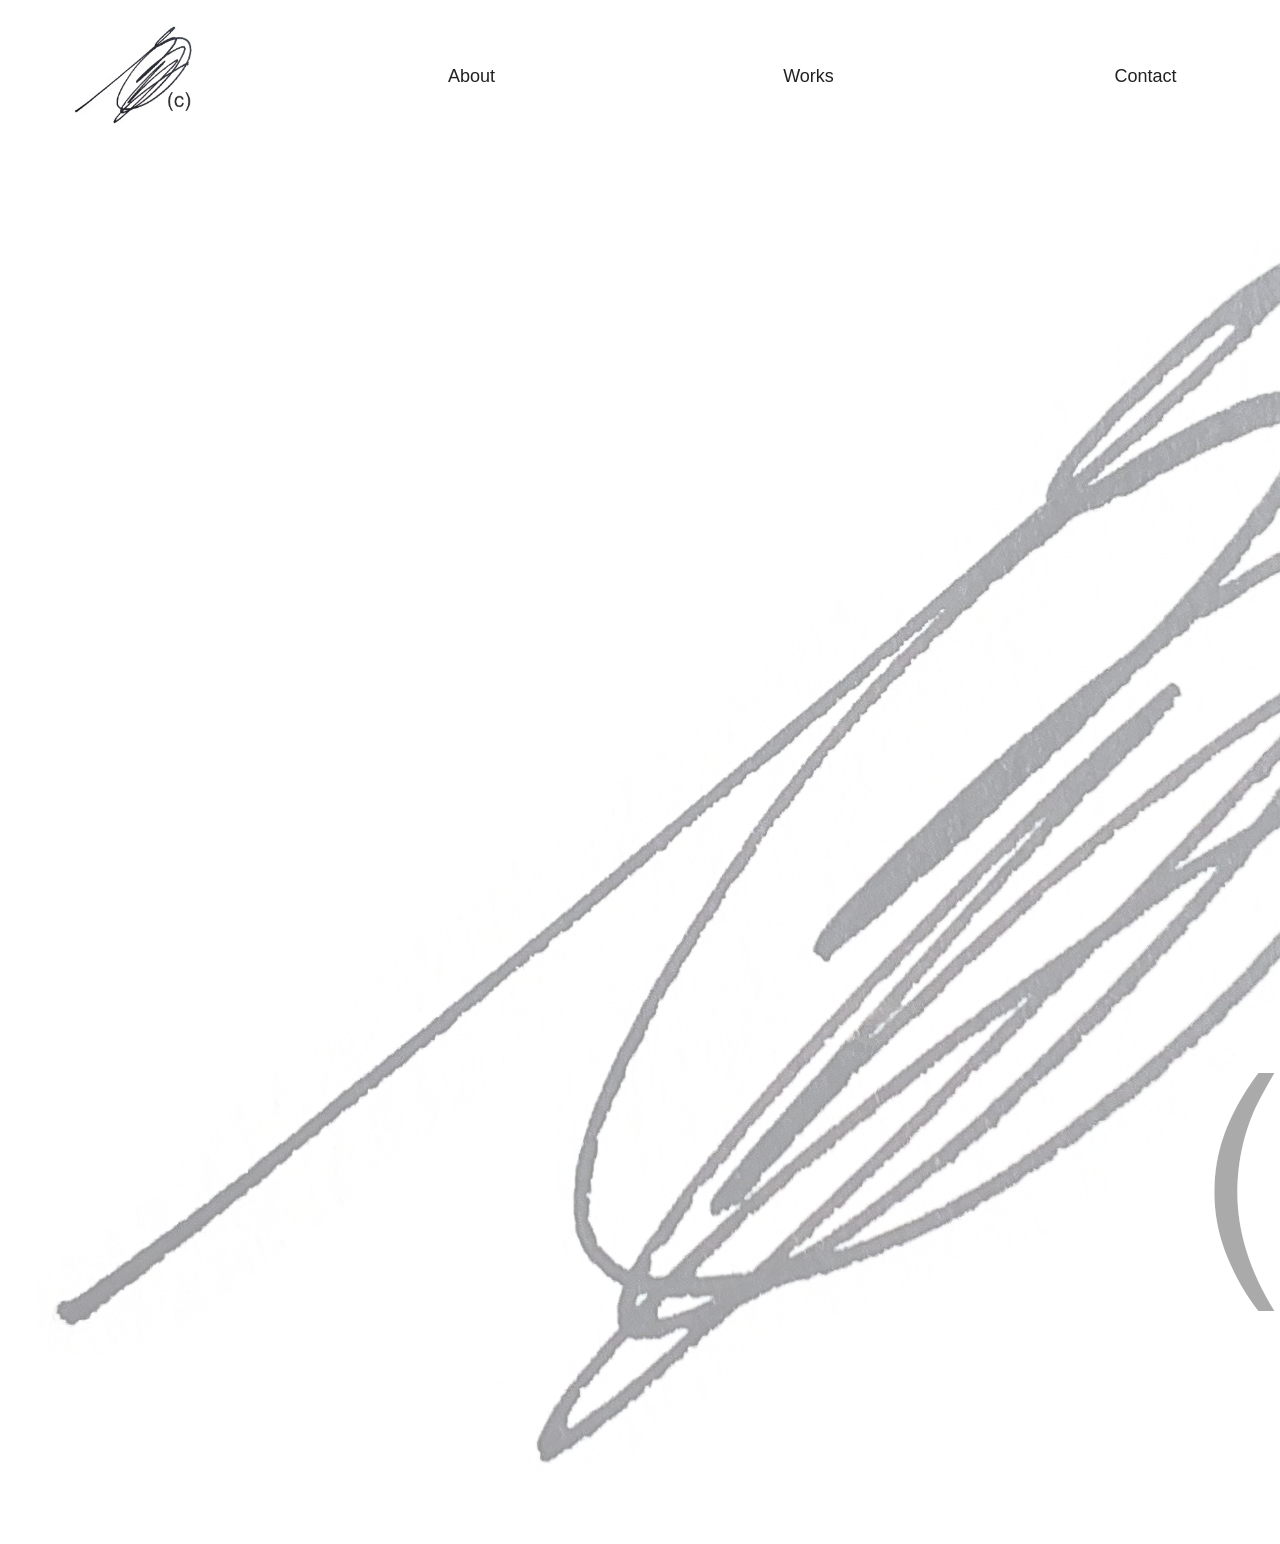
<file: index.html>
<!DOCTYPE html>
<html>

<head>
  <link rel="stylesheet" href="styles.css">
</head>

<ul class="nav">
    <li> <a href=""> <img src="public/signature.png"/> </a></li>
    <li> <a href="about.html">About</a> </li>
    <li> <a href="works.html">Works</a> </li>
    <li> <a href="contact.html">Contact</a> </li>
</ul> 
<div id="map_canvas" style="position:absolute;left:0;right:0;"></div>

</div>
<div>
    <img class="background"src="public/signature.png" />
</div>
</div>

</html>
</file>
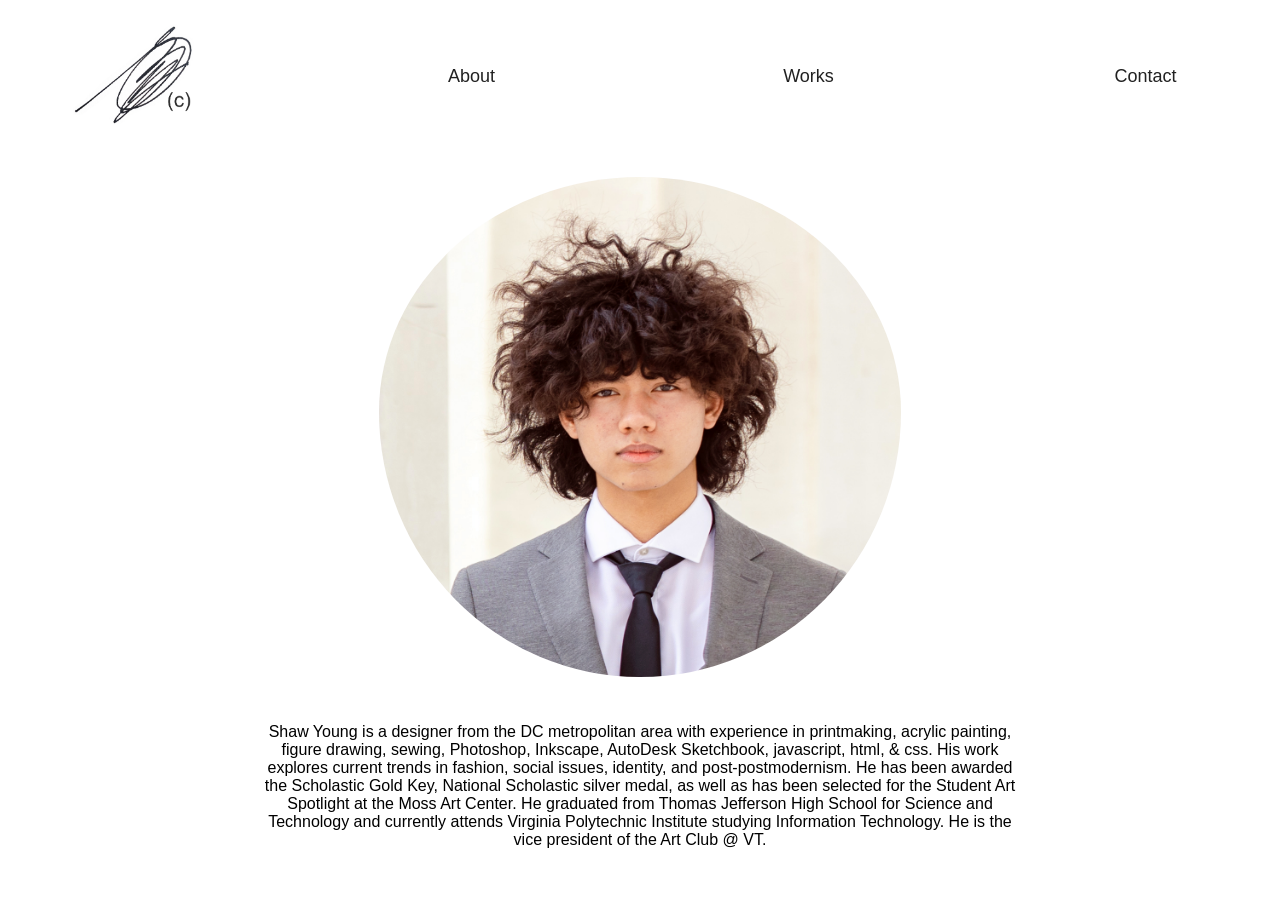
<file: about.html>
<!DOCTYPE html>
<html>

<head>
  <link rel="stylesheet" href="styles.css">
</head>

<ul class="nav">
    <li> <a href="index.html"> <img src="public/signature.png"/> </a></li>
    <li> <a href="">About</a> </li>
    <li> <a href="works.html">Works</a> </li>
    <li> <a href="contact.html">Contact</a> </li>
</ul> 
<div id="map_canvas" style="position:absolute;left:0;right:0;"></div>

</div>
<div >
    <img class="pfp" src="public/selfie_exclamation_mark.jpg" />
</div>

<p class ="intro">
  Shaw Young is a designer from the DC metropolitan area with experience in printmaking, acrylic painting, figure drawing, sewing, Photoshop, Inkscape, AutoDesk Sketchbook, javascript, html, & css.
  His work explores current trends in fashion, social issues, identity, and post-postmodernism.
  He has been awarded the Scholastic Gold Key, National Scholastic silver medal, as well as has been selected for the Student Art Spotlight at the Moss Art Center.
  He graduated from Thomas Jefferson High School for Science and Technology and currently attends Virginia Polytechnic Institute studying Information Technology. 
  He is the vice president of the Art Club @ VT. 

</p>
</div>

</html>
</file>
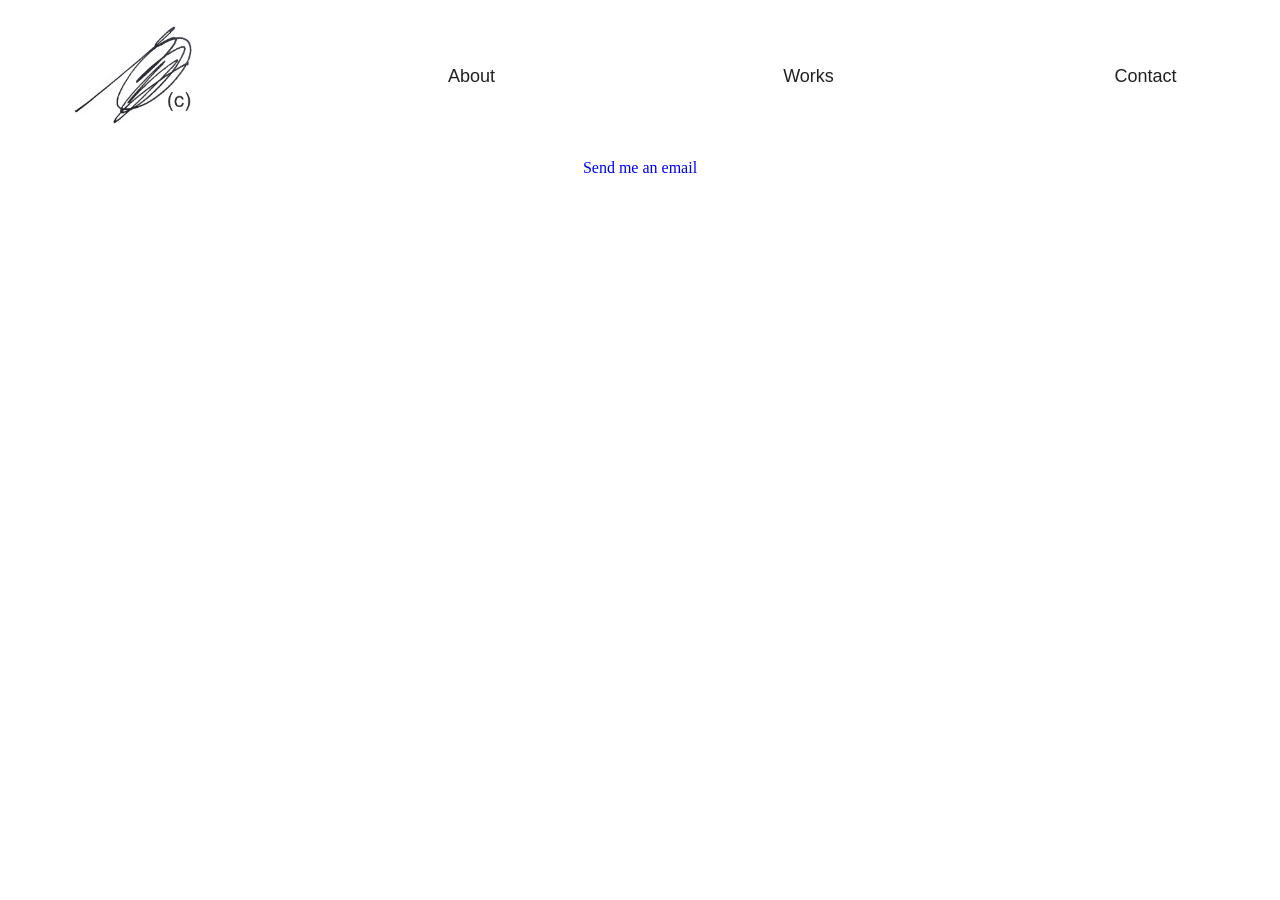
<file: contact.html>
<!DOCTYPE html>
<html>

<head>
  <link rel="stylesheet" href="styles.css">
</head>

<ul class="nav">
    <li> <a href="index.html"> <img src="public/signature.png"/> </a></li>
    <li> <a href="about.html">About</a> </li>
    <li> <a href="works.html">Works</a> </li>
    <li> <a href="">Contact</a> </li>
</ul> 

<div >
    <a class="mail" href="mailto:shawyoungdesign@gmail.com">Send me an email</a>
</div>

</html>
</file>
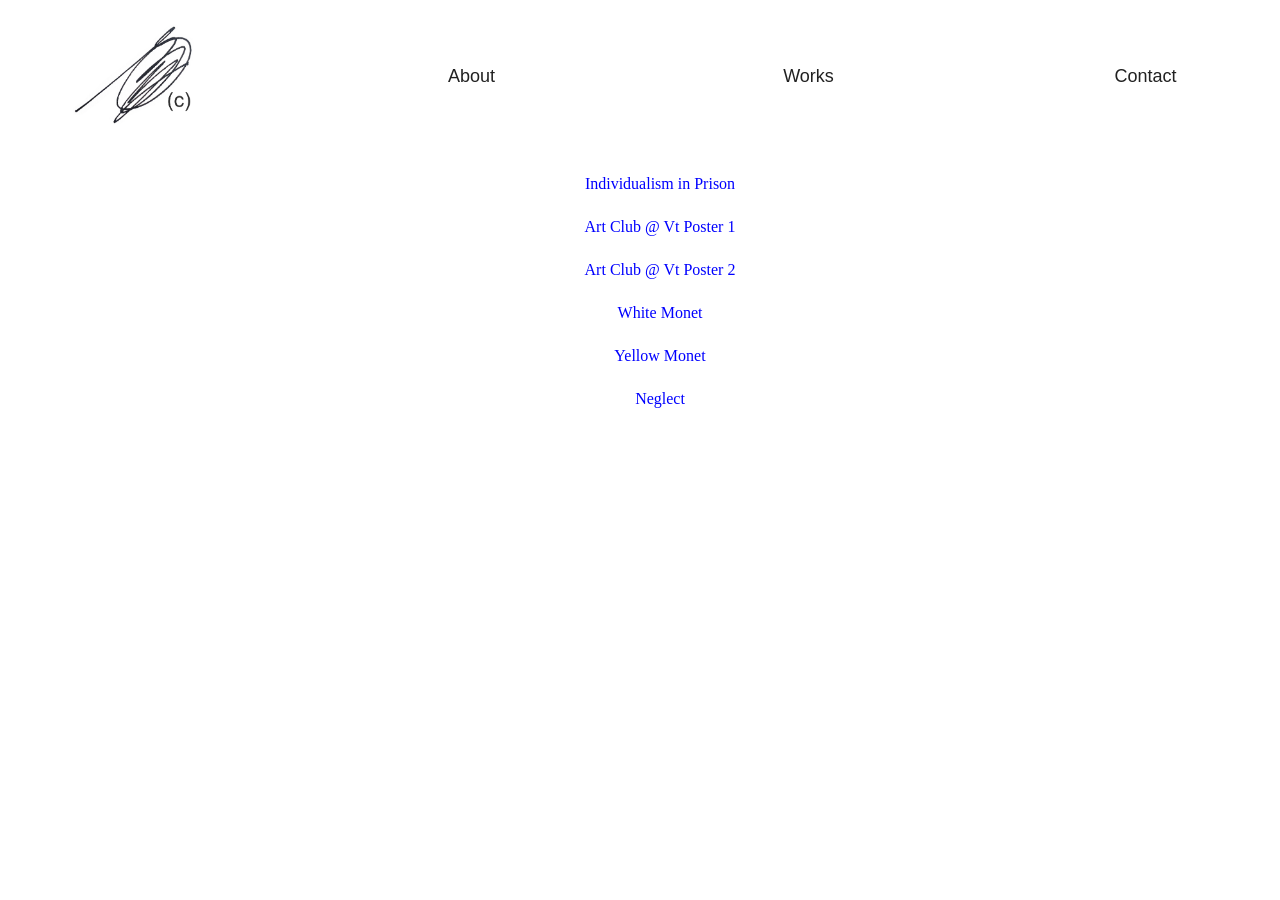
<file: works.html>
<!DOCTYPE html>
<html>

<head>
  <link rel="stylesheet" href="styles.css">
</head>

<ul class="nav">
    <li> <a href="index.html"> <img src="public/signature.png"/> </a></li>
    <li> <a href="about.html">About</a> </li>
    <li> <a href="">Works</a> </li>
    <li> <a href="contact.html">Contact</a> </li>
</ul> 

<div>
    <ul class="works">
        <li><a href="public/individualism-in-prison.png" >Individualism in Prison</a></li>
      <li><a href="public/art-club-@-vt.png" >Art Club @ Vt Poster 1</a></li>
      <li><a href="public/art-club-@-vt_v2.png" >Art Club @ Vt Poster 2</a></li>
      <li><a href="public/white_monet.jpg" >White Monet</a></li>
      <li><a href="public/yellow_monet.jpg" >Yellow Monet</a></li>
      <li><a href="public/full-neglect.png" >Neglect</a></li>
  </ul>
</div>

</html>
</file>
<file: styles.css>
img.pfp {
  border-radius: 50%;
  object-fit:contain;
  display: block;
  margin-left: auto;
  margin-right: auto;
  padding-top:30px;
  height: 500px;
  width: auto;

}
a.mail {
    color:#0000ff;
    text-align:center;
    padding:12px 0 13px 0;
    margin:0;
    border-left: 1px solid #fff;
    border-right: 1px solid #fff;
    display:block;
    text-decoration: none;
    text-size: medium;
}
a.mail:hover {
    text-decoration: line-through; 
}

p.intro{
    font-family: sans-serif;
    font-size: medium;
    text-align: center;
padding-left: 20%;
   padding-right:20%;
   padding-top:30px;
   padding-bottom: 30px;
}
img.background{
	opacity:40%;
	object-fit:contain;
	display: block;
   margin-left: auto;
   margin-right: auto;
   padding-top:30px;
   height: 70%;
   width: auto;

}
ul.works {
   list-style-type: none; 
}
.works a {
    color:#0000ff;
    text-align:center;
    padding:12px 0 13px 0;
    margin:0;
    border-left: 1px solid #fff;
    border-right: 1px solid #fff;
    display:block;
    text-decoration: none;
    text-size: medium;
}
.works a:hover {
    text-decoration: line-through; 
}

ul.nav {
	display: flex;
	justify-content: space-between;
	align-items: center;
    width:100%;
    margin:0 auto;
    padding:0;
    list-style:none;
    font-family: sans-serif; 
    font-size: large;
}

.nav li { 
    display:inline-block;
    width:20%;
    margin:0;
    padding:0;
}
.nav img {
	width:50%;
	height: auto;
}
.nav a {
	color:#212121;
    text-align:center;
    padding:12px 0 13px 0;
    margin:0;
    border-left: 1px solid #fff;
    border-right: 1px solid #fff;
    display:block;
    text-decoration: none;
}

.nav a:hover {
	text-decoration: line-through; 
}

ul.nav li:first-child a{
    border:none;
}
ul.nav li:last-child a {
    border:none;
    }​
</file>
